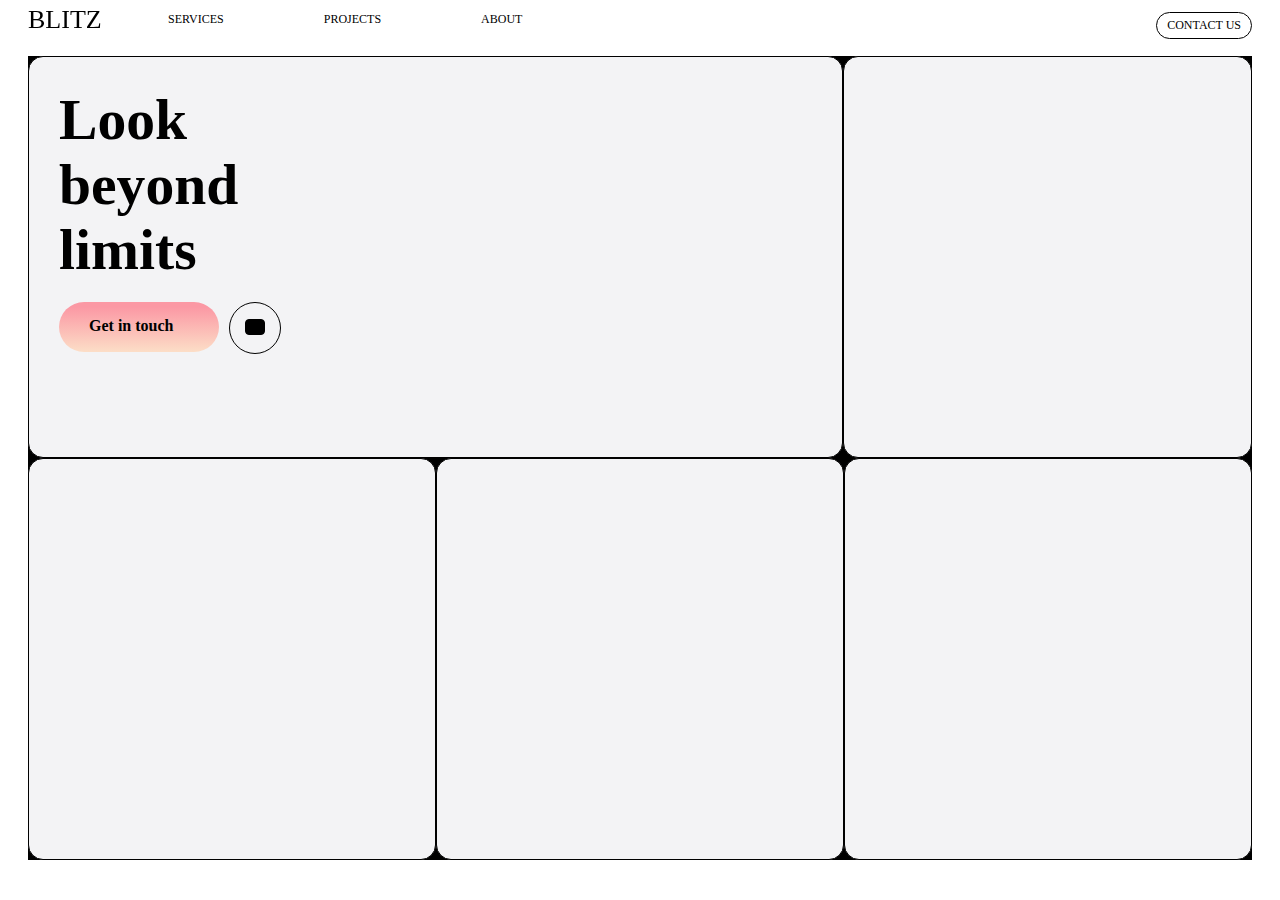
<file: index.html>
<!DOCTYPE html>
<html>
	<head>
		<meta charset="utf-8">
		<link rel="stylesheet" type="text/css" href="style.css">
		<title>BLITZ</title>
	</head>
	<body>
		<div class="bloc_page">
			<header>
				<div class="titre">BLITZ</div>
				<nav>
					<ul>
						<li>SERVICES</li>
						<li>PROJECTS</li>
						<li>ABOUT</li>
						<li class="contact">CONTACT US</li>
					</ul>
				</nav>
			</header>

			<div class="boxes">
			<div class="box1">
				<div class="content1">
					<span class="look"><strong>Look</br>beyond</br>limits</strong></span>
					<div class="conteneur1">
						<div class="touch"><strong>Get in touch</strong></div>
						<div class="iconMessage">
							<div class="icon"></div>
						</div>
					</div>
					
				</div>

			</div>
			<div class="box2"></div>
		</div>

		<div class="boxes">
			<div class="box2"></div>
			<div class="box2"></div>
			<div class="box2"></div>
		</div>

		</div>
	</body>

</html>
</file>
<file: style.css>
.bloc_page {

    padding: 0 20px 0 20px;
}

header {

    font-family: Microsoft YaHei;
    font-size: 12px;
}

.titre{ 

    font-size: 26px;
    font-style: bold;
    position: fixed;
    top: 5px;

}

nav ul {
    display: flex;
    flex-wrap: wrap;

}

nav ul li {
    
    list-style: none;
    margin-left: 100px;
    margin-bottom: 5px;
}

.content1 {

    height: 200px;

    margin-left: 30px;
    margin-top: 30px;



}

.conteneur1 {
    display: flex;
}

.look {

    font-size: 4.5vmax;
}

.touch {

    width: 130px;
    height: 30px;

    font-size: 16px;


    border-radius: 100px;

    margin-top: 20px;

    padding-left: 30px;
    padding-top: 15px;
    padding-bottom: 5px;


    background: rgb(252,222,199);
    background: linear-gradient(0deg, rgba(252,222,199,1) 0%, rgba(251,152,164,1) 90%);

}


.iconMessage {

    width: 10px;
    height: 20px;

    border: 1px solid black;
    border-radius: 100px;
    padding: 10px 20px 20px 20px;
    margin: 20px 20px 0px 10px;

}

.icon {

    width: 18px;
    height: 14px;

    border: 1px solid black;
    border-radius: 4px;

    margin: 6px 0px 5px -5px;

    background-color: black;


}


.contact {

    border: 1px solid black;
    border-radius: 16px;
    padding: 5px 10px 5px 10px;
    margin-left: auto;
    align-self: flex-end;
}

.contact:hover
{
    background-color: black;
    color: white;
}


.boxes {
    display: flex;
    flex-wrap: nowrap;
    height: 100%;
    min-width: 400px;
    width: 100%;
    background-color: black;

    font-family: Microsoft YaHei;



}

.box1 {
    background-color: #f3f3f5;
    border: 1px solid black;
    border-radius: 15px;
    width: 100%;
    min-width: 100px;
    height: 50%;
    min-height: 400px;
    transition: transform 1s;
}



.box2 {
    background-color: #f3f3f5;
    border: 1px solid black;
    border-radius: 15px;
    width: 50%;
    min-width: 100px;
    height: 50%;
    min-height: 400px;
    transition: transform 1s;
}

.box1:hover
{
    background-color: #e8e7ee;
}

.box2:hover
{
    background-color: #e8e7ee;
}
</file>
